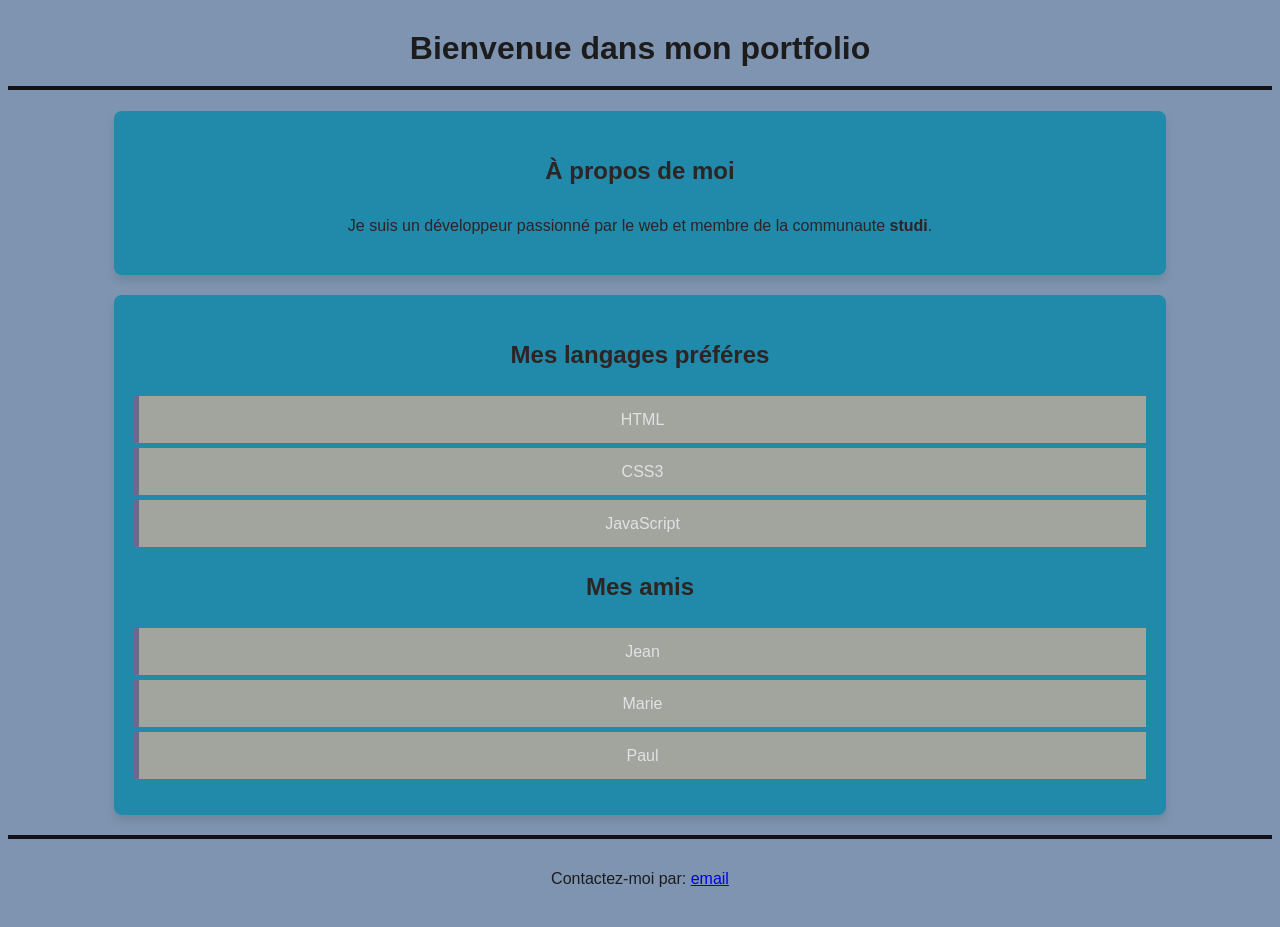
<file: page/profile.html>
<!DOCTYPE html>
    
<html lang=fr>
<head>
    <meta charset="UTF-8">
    <meta name="viewport" content="width=device-width, initial-scale=1.0">
    <link rel="stylesheet" href="../asset/css/profile.css">

    <title>Profile developpeur</title>


</head>
<body>
    <header>
        <h1>Bienvenue dans mon portfolio</h1>
    </header>

    <main>
        <section >
            <h2>À propos de moi</h2>
            <p> Je suis un développeur passionné par le web et membre de la communaute <strong>studi</strong>.</p>
        </section>
        <section>
            <h2>Mes langages préféres</h2>
            <ul >
                <li>HTML</li>
                <li>CSS3</li>
                <li>JavaScript</li>
            </ul>
            <h2>Mes amis</h2>
            <ul>
                <li>Jean</li>
                <li>Marie</li>
                <li>Paul</li> 
            </ul>
        
            
        </section>
    </main>

    <footer>
        <p>Contactez-moi par: <a href="mailto: ag-letexier@gmail.com">email</a></p>
    </footer>   
</body> 
</html>
</file>
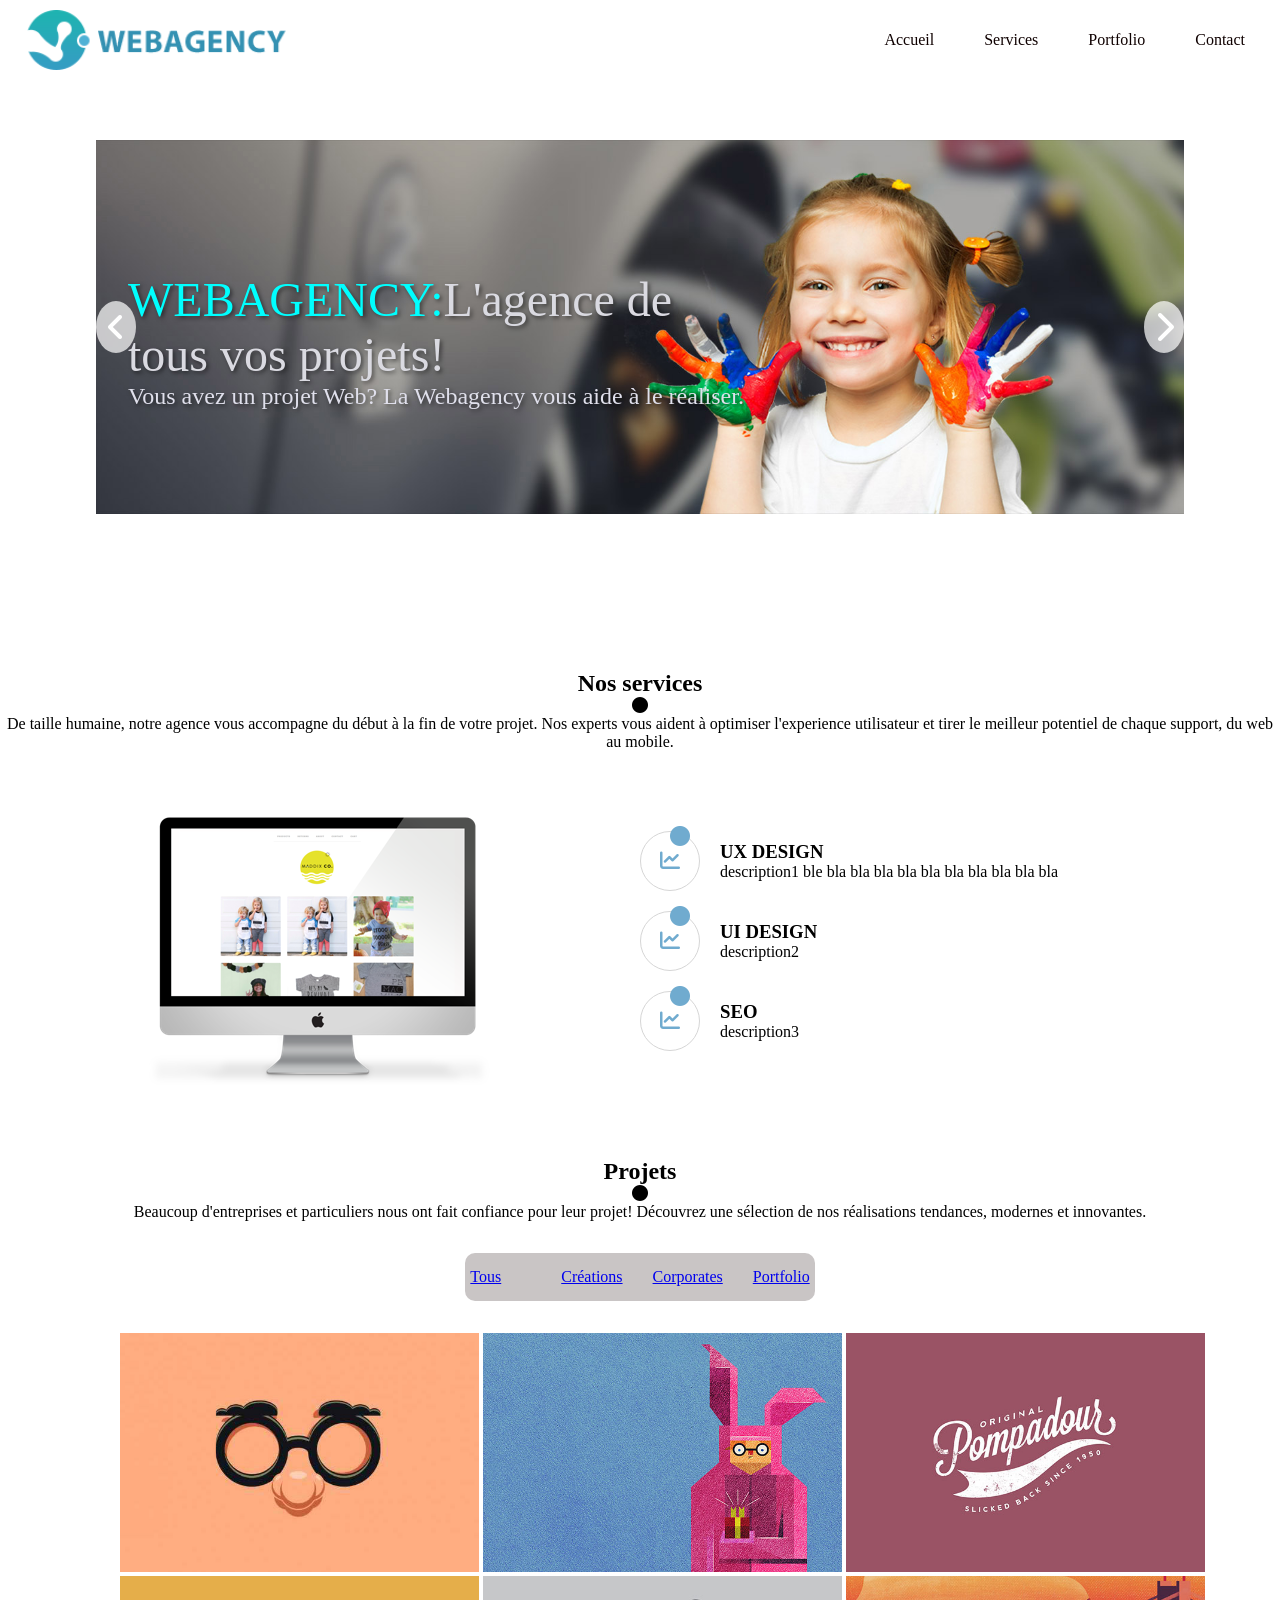
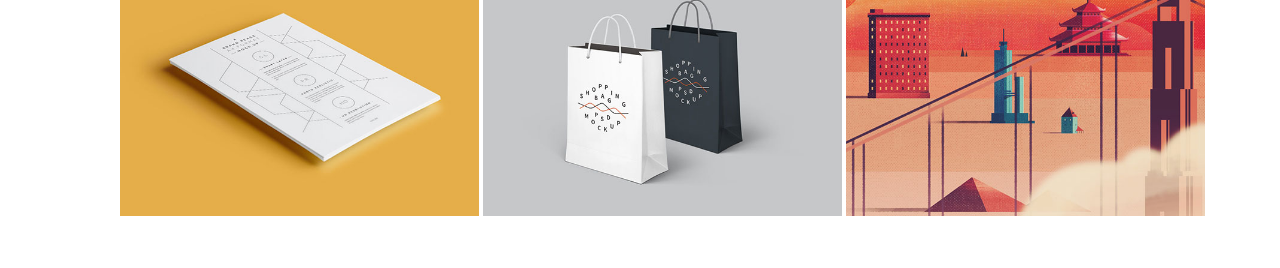
<file: page/webagency.html>
<!DOCTYPE html>
<html lang="fr">
<head>
    <meta charset="UTF-8">
    <link rel="stylesheet" href="https://cdnjs.cloudflare.com/ajax/libs/font-awesome/6.5.0/css/all.min.css">

    <link rel="preconnect" href="https://fonts.googleapis.com">
    <link rel="preconnect" href="https://fonts.gstatic.com" crossorigin>
    <link href="https://fonts.googleapis.com/css2?family=Roboto:ital,wght@0,100..900;1,100..900&family=Ruluko&display=swap" rel="stylesheet">
    <meta name="viewport" content="width=device-width, initial-scale=1.0">
    <link rel="stylesheet" href="../asset/css/webagency.css">
    <title>webagency</title>
</head>
<body>
    <main class="container">
        <header>
            <div class="logo">
                <img src="../images/logo.png" alt="Logo de l'agence web">
            </div>
            <!--fin logo-->
            <!--navbar-->
            <nav class="main_menu">
                <ul class="onglets">
                    <li><a href="#home">Accueil</a></li>
                    <li><a href="#services">Services</a></li>
                    <li><a href="#projets">Portfolio</a></li>
                    <li><a href="#contact">Contact</a></li>
                </ul>
            </nav>
            <!--fin navbar-->
        </header>
        <!-- image page 1-->
         <div class="imagetextpage1">    
            <img src="../images/page1.png" alt="Image de la page1" class="page1">
            <p class="textpage1">WEBAGENCY:<span style="color: rgb(218, 218, 225);">L'agence de tous vos projets!</span></p>  
            <i class="fa-solid fa-angle-left arrow-left"></i>
            <i class="fa-solid fa-chevron-right arrow-right"></i>
            <p class="textpage1bis">Vous avez un projet Web? La Webagency vous aide à le réaliser.</p>
        </div>

        <!--debut section services-->
        <section id="services">
            <div class="title">
                <h2>Nos services</h2>
                <div>
                <i class="fa-solid fa-circle"></i>
                </div>
                <p>De taille humaine, notre agence vous accompagne du début à la fin de votre projet. Nos experts vous aident à optimiser l'experience utilisateur et tirer le meilleur potentiel de chaque support, du web au mobile.</p>
            </div>
            
            <div class="image">
                <img src="../images/main-feature.png" alt="photo ordinateur">
            </div>

            <div class="description-services-container">
                <div class="description-services">
                    <div class="icon">
                        <i class="fas fa-chart-line fa-lg"></i>
                        <div class="dot">  
                            <i class="fas fa-circle fa-xs"></i>
                        </div>
                    </div>
                    <div class="text-icon">
                        <h3>UX DESIGN</h3>
                        <p>description1 ble bla bla bla bla bla bla bla bla bla bla </p>

                   </div>
                </div>
                <div class="description-services">
                    <div class="icon">
                        <i class="fas fa-chart-line fa-lg"></i>
                        <div  class="dot">
                            <i class="fas fa-circle fa-xs"></i>
                        </div>
                    </div>
                    <div class="text-icon">
                        <h3>UI DESIGN</h3>
                        <p>description2</p>
                   </div>
                </div>
                <div class="description-services">
                    <div class="icon">
                        <i class="fas fa-chart-line fa-lg"></i>
                        <div class="dot">
                            <i class="fas fa-circle fa-xs"></i>
                        </div>
                    </div>
                    <div class="text-icon">
                        <h3>SEO</h3>
                        <p>description3</p>
                   </div>
                </div>
            </div>
            
                           
           
        </section>
        <!--fin section services-->

            
        
        <!--debut section projets-->

        <section id="projets">
            <div class="title">
                <h2>Projets</h2>
                    <div>
                      <i class="fa-solid fa-circle"></i>  
                    </div>
                <p>Beaucoup d'entreprises et particuliers nous ont fait confiance pour leur projet! Découvrez une sélection de nos réalisations tendances, modernes et innovantes.</p>
                <nav class="menuprojets">
                    <ul>
                        <li><a href="#Tous"</a>Tous</li>
                        <li><a href="#Créations"</a>Créations</a></li>
                        <li><a href="#Corporates"</a>Corporates</a></li>
                        <li><a href="#Portfolio"</a>Portfolio</a></li>

                    </ul>

                </nav>
            </div>
            <div class="images-container">
                
                <img src="../images/01.jpg" alt="image 1">
                <img src="../images/02.jpg" alt="image 2">
                <img src="../images/03.jpg" alt="image 3">
                <img src="../images/04.jpg" alt="image 4">
                <img src="../images/05.jpg" alt="image 5">
                <img src="../images/06.jpg" alt="image 6">
            
                
            </div>
        </section>
        <section id="contact">

        </section>


        
    
        
    </main> 
</body>
</html>
</file>
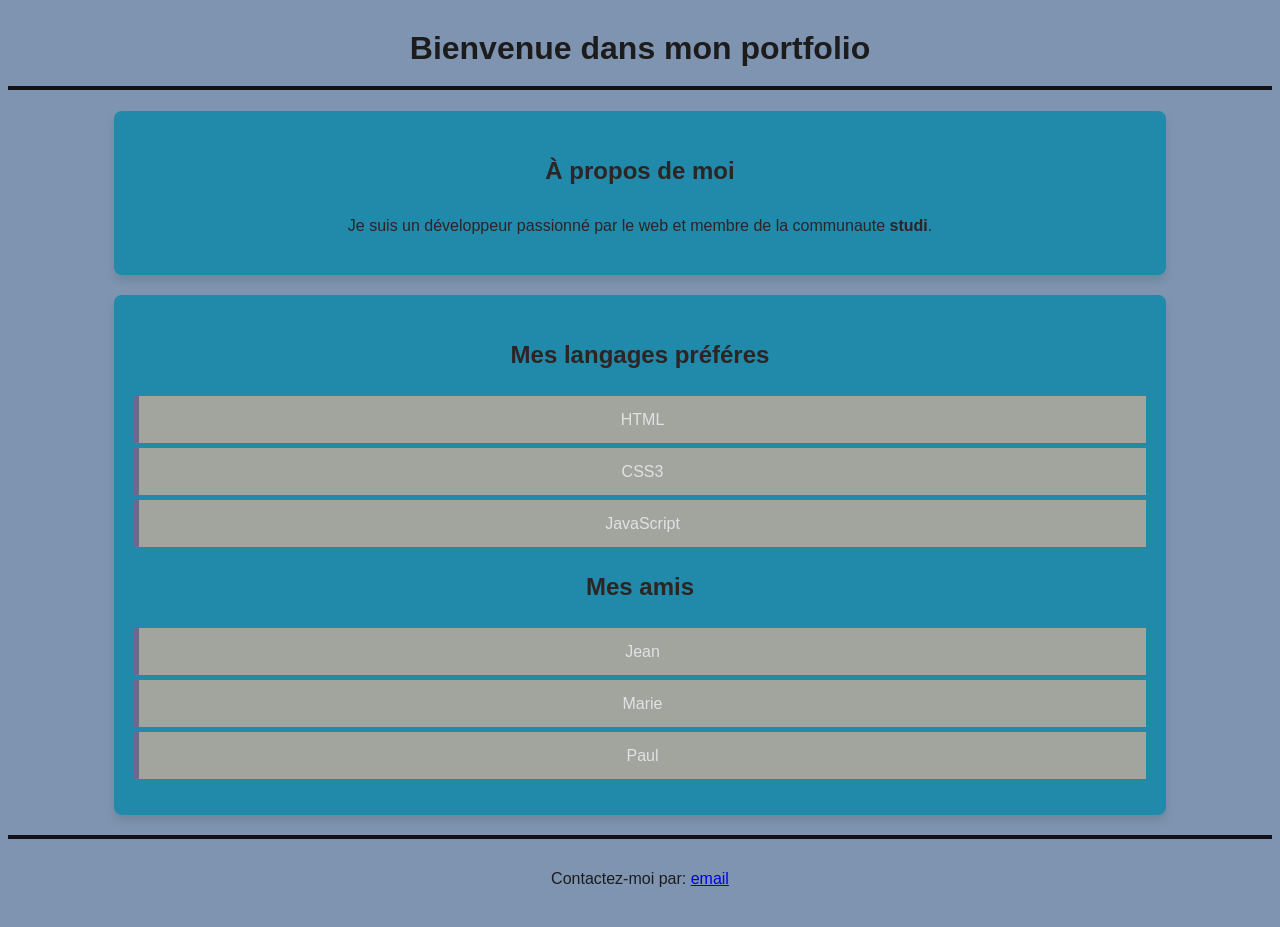
<file: HTML 1/page/profile.html>
<!DOCTYPE html>
    
<html lang=fr>
<head>
    <meta charset="UTF-8">
    <meta name="viewport" content="width=device-width, initial-scale=1.0">
    <link rel="stylesheet" href="../asset/css/profile.css">

    <title>Profile developpeur</title>


</head>
<body>
    <header>
        <h1>Bienvenue dans mon portfolio</h1>
    </header>

    <main>
        <section >
            <h2>À propos de moi</h2>
            <p> Je suis un développeur passionné par le web et membre de la communaute <strong>studi</strong>.</p>
        </section>
        <section>
            <h2>Mes langages préféres</h2>
            <ul >
                <li>HTML</li>
                <li>CSS3</li>
                <li>JavaScript</li>
            </ul>
            <h2>Mes amis</h2>
            <ul>
                <li>Jean</li>
                <li>Marie</li>
                <li>Paul</li> 
            </ul>
        
            
        </section>
    </main>

    <footer>
        <p>Contactez-moi par: <a href="mailto: ag-letexier@gmail.com">email</a></p>
    </footer>   
</body> 
</html>
</file>
<file: asset/css/profile.css>
/*
.maclasse ici j'appelle une classe
#monId ici j'appelle un ID
header ici j'appelle la balise html
*/
selecter{
    propriete: valeur;

}
/* on police*/
body{
    font-family: 'Segoe UI', Tahoma, Geneva, Verdana, sans-serif;
    background-color: rgb(126, 148, 176);
    color: #2e2424;
    line-height: 1.7;
    text-align: center;
    
}
/*on centre le titre et on change sa couleur*/
h1{
    text-align: center;
    color: #1c1c1d;
    border-bottom: 4px solid #101213;
    padding-bottom: 10px;
}
footer{
    text-align: center;
    color: #1c1c1d;
    border-top: 4px solid #101213;
    padding: 10px;
    margin-top: 20px;
}
/*stylisons nos sections comme des cartes*/
section{
    background-color: #2189a9;
    border-radius: 8px;
    box-shadow: 0 6px 8px rgba( 0, 0, 0, 0.1);
    padding: 20px;
    margin: 20px auto;
    width: 80%;
} 
    /*mes listes sans puce*/
ul  {
    list-style-type: none;
    padding: 0;
}
li  {
    background-color: #a1a59e;
    margin: 5px 0;
    padding: 10px;
    border-left: 5px solid #6b6b89;
    color: #e1e1e4
    ;
}
</file>
<file: asset/css/webagency.css>
* {
    margin: 0;
    padding: 0;
    box-sizing: border-box;
}
body 
    font-family:'Roboto', sans-serif;
    background-color: #f4f4f4;
    color: #333;
}
.container {
    max-width: 100%;
    height: auto;
    margin: 0 auto;
    
}
header {
    display:flex;
    justify-content: space-between;
    align-items: center;
    background-color: #fff;
    padding: 10px 20px;
    
}

.logo {
    display: flex;
    align-items: center;
}

.logo img {
    height: 60px;
    width: auto;
}

.main_menu ul {
    list-style: none;
    display: flex;
    gap: 20px;
    margin: 0;
}
.main_menu li {
    list-style: none;
}
.main_menu a {
    text-decoration: none;
    color: rgb(15, 1, 1);
    font-weight: 1rem;
    padding: 10px 15px;
    transition: background-color 0.3s ease;
    display: block;
    white-space: nowrap;
}
.main_menu a:hover {
    background-color:#d4d8db;
    border-top: 3px solid #197dba;
    border-radius: 5px;
}
.page1 {
    width: 85%;
    height: auto;
    display:block;
    margin: 60px auto;
}
.imagetextpage1 {
    display:flex;
    margin-bottom: 3rem;
    position: relative;
}

.textpage1 {
    position: absolute;
    top:50%;
    left: 10%;  
    width: 45%;
    transform: translateY(-50%);
    color: aqua;
    font-size: 3rem;
    text-shadow: 2px 2px 4px rgba(0, 0, 0, 0.5);
}
.textpage1bis {
    position: absolute;
    bottom: 30%;
    left:10%;
    right: auto;
    transform: translateY(-60%);
    color: rgb(224, 224, 236);
    font-size: 1.5rem;
    text-shadow: 2px 2px 4px rgba(0, 0, 0, 0.5);
}
.arrow-left {
    position: absolute;
    left: 7.5%;
    top: 50%;
    transform: translateY(-50%);
    color: white;
    font-size: 2rem;
    cursor: pointer;
    background-color: rgba(255, 255, 255, 0.7);
    border-radius: 50%;
    padding: 10px;
    display: inline-block;
    z-index: 10;
}
.arrow-right {
    position: absolute;
    right: 7.5%;
    top: 50%;
    transform: translateY(-50%);
    color: white;
    font-size: 2rem;
    cursor: pointer;
    background-color: rgba(255, 255, 255, 0.7);
    border-radius: 50%;
    padding: 10px;
    display: inline-block;
    z-index: 10;

}

#services {
    display: flex;
    flex-wrap: wrap;
    max-width:1400px;
    margin:0 auto;
    align-items: center;
    margin-top: 3rem;
    margin-bottom: 3rem;
    padding-top: 3rem;
    }

#services .descriptionservices-container{
    flex:0 0 100%;
    min-width: 300px;
    margin: 30px 0 30px 0;

}

.title {
    flex:0 0 100%;
    text-align: center;
    margin-bottom :40px;
    display: flex;
    flex-direction: column;
}
.image{
    flex:0 0 50%;
    display:flex;
    justify-content: center;
}

.image img {
    max-width: 100%;
    height: auto;
}
.descriptionservices-container {

    flex:0 0 50%;
    display: flex;
    flex-direction: column;
    justify-content: center
    margin-bottom: 3rem;
    
    

}

.description-services {
    display: flex;
    align-items: center;
    margin-bottom: 20px;
 
    
}
.text-icon {
    display: flex;
    flex-direction: column;
}
.icon {
    display: flex;
    justify-content: center;
    align-items: center;
    width: 60px;
    height: 60px;
    position: relative;
    border-radius: 50%;
    border: 1px solid #d6d6d6;
    flex: shrink 0;
    margin-right:20px;
      
}

.icon > i{
    color:#70abcf;
    
}

.icon i:first-child {
    color: #70abcf;
    font-size: 20px;
    position: relative;
    top: auto;
    right: auto;
    transform: none;
    margin:0;

       
}

.dot {
    position:absolute;
    top:0;
    left:0;
    width:100%;
    height: 100%;
    animation: spin 5s linear infinite;
}
.dot i{
    position:absolute;
    top: -5px;
    left: 50%;
    transform: translateX(-50%);
    font-size: 10px;
    
}
@keyframes spin {
    100% {
        -webkit-transform:rotate(360deg) ;
        transform: rotate(360deg);
    }
}
#projets {
    display: flex;
    flex-wrap: wrap;
    justify-content: center;
    align-items: center;
    margin-bottom: 3rem;
}
#projets .title {
    justify-content: center;
    align-items: center;
    margin-bottom: 2rem;
}
.menuprojets {
    background-color: rgb(201, 197, 197);
    margin-top: 2rem;
    padding: 15px 5px 15px 5px;
    border-radius: 10px;;

}
.menuprojets ul{
    list-style: none;
    display: flex;
    justify-content: space-between;
    color:#fff;
    gap: 30px;
    margin: 0;   
}
 
.images-container {
    width: 85%;
    justify-content: space-between;
    margin-left: 3rem;
   
}
.images-container img{
    width: 33%;
    padding: 10 20 10 20;
}
</file>
<file: HTML 1/asset/css/profile.css>
/*
.maclasse ici j'appelle une classe
#monId ici j'appelle un ID
header ici j'appelle la balise html
*/
selecter{
    propriete: valeur;

}
/* on police*/
body{
    font-family: 'Segoe UI', Tahoma, Geneva, Verdana, sans-serif;
    background-color: rgb(126, 148, 176);
    color: #2e2424;
    line-height: 1.7;
    text-align: center;
    
}
/*on centre le titre et on change sa couleur*/
h1{
    text-align: center;
    color: #1c1c1d;
    border-bottom: 4px solid #101213;
    padding-bottom: 10px;
}
footer{
    text-align: center;
    color: #1c1c1d;
    border-top: 4px solid #101213;
    padding: 10px;
    margin-top: 20px;
}
/*stylisons nos sections comme des cartes*/
section{
    background-color: #2189a9;
    border-radius: 8px;
    box-shadow: 0 6px 8px rgba( 0, 0, 0, 0.1);
    padding: 20px;
    margin: 20px auto;
    width: 80%;
} 
    /*mes listes sans puce*/
ul  {
    list-style-type: none;
    padding: 0;
}
li  {
    background-color: #a1a59e;
    margin: 5px 0;
    padding: 10px;
    border-left: 5px solid #6b6b89;
    color: #e1e1e4
    ;
}
</file>
